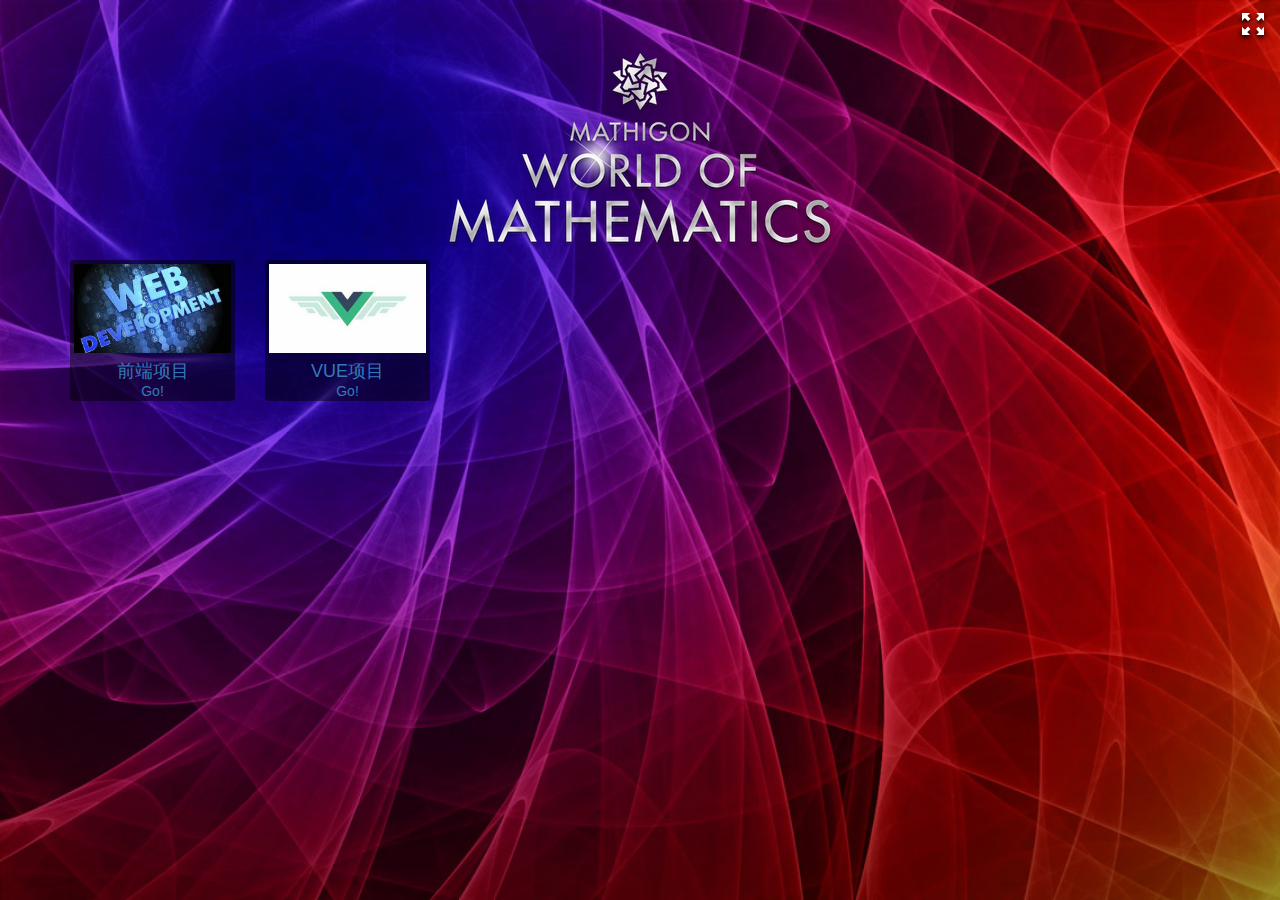
<file: index.html>
<!DOCTYPE html>
<html>

<head>
    <title>Winerss</title>
    <meta charset="utf-8">
    <meta name="viewport" content="width=device-width, initial-scale=1">
    <link rel="shortcut icon" href="img/bitbug_favicon.ico" />
    <link rel="stylesheet" href="css/bootstrap.min.css">
    <link rel="stylesheet" href="css/index.css">
    <link rel="stylesheet" type="text/css" href="css/animate.css">
</head>

<body>
    <div id="container">
        <div id="header">
            <span id="fullScreen"></span>
        </div>
        <div class="container">
            <div class="title">
                <p><img class="img-responsive center-block" src="img/icon/title1.png" alt=""></p>
            </div>
            <div class="row">
                <div class="col-xs-6 col-sm-4 col-md-2">
                    <div class="thumbnail">
                        <img class="img-responsive" src="img/index1.jpg" alt="...">
                        <div class="caption">
                            <h4 class="text-primary text-center">前端项目</h4>
                            <p class="text-center"><a href="html/case.html">Go!</a></p>
                        </div>
                    </div>
                </div>
                <div class="col-xs-6 col-sm-4 col-md-2">
                    <div class="thumbnail">
                        <img class="img-responsive" src="img/index2.jpg" alt="...">
                        <div class="caption">
                            <h4 class="text-primary text-center">VUE项目</h4>
                            <p class="text-center"><a href="html/vue.html">Go!</a></p>
                        </div>
                    </div>
                </div>
            </div>
        </div>
    </div>
    <script src="js/jquery.min.js"></script>
    <script src="js/bootstrap.min.js"></script>
    <script src="js/index.js"></script>

    </body>

</html>
</file>
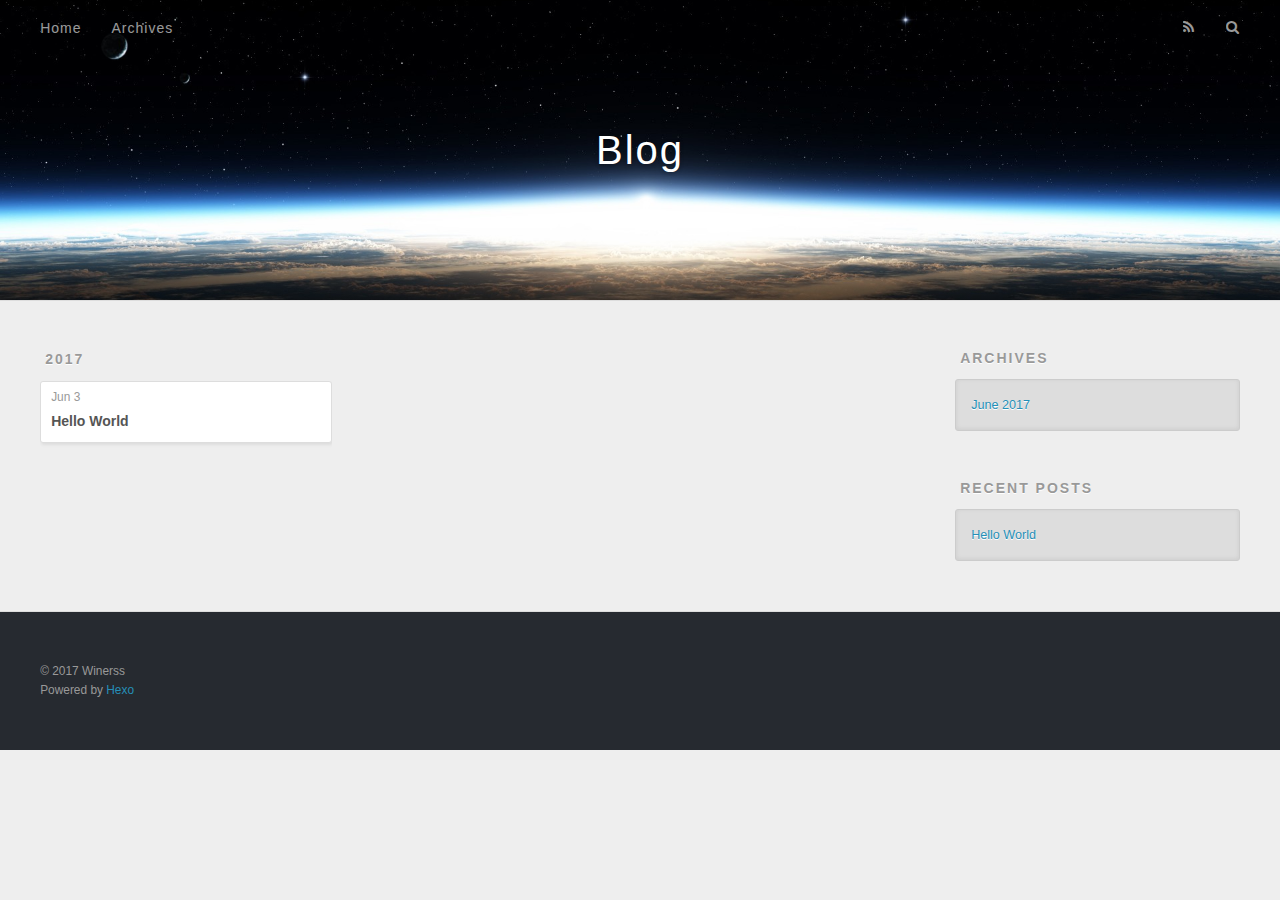
<file: archives/index.html>
<!DOCTYPE html>
<html>
<head>
  <meta charset="utf-8">
  
  <title>Archives | Blog</title>
  <meta name="viewport" content="width=device-width, initial-scale=1, maximum-scale=1">
  <meta property="og:type" content="website">
<meta property="og:title" content="Blog">
<meta property="og:url" content="https://github.com/winerss/winerss.github.io/archives/index.html">
<meta property="og:site_name" content="Blog">
<meta name="twitter:card" content="summary">
<meta name="twitter:title" content="Blog">
  
    <link rel="alternate" href="/atom.xml" title="Blog" type="application/atom+xml">
  
  
    <link rel="icon" href="/favicon.png">
  
  
    <link href="//fonts.googleapis.com/css?family=Source+Code+Pro" rel="stylesheet" type="text/css">
  
  <link rel="stylesheet" href="/css/style.css">
  

</head>

<body>
  <div id="container">
    <div id="wrap">
      <header id="header">
  <div id="banner"></div>
  <div id="header-outer" class="outer">
    <div id="header-title" class="inner">
      <h1 id="logo-wrap">
        <a href="/" id="logo">Blog</a>
      </h1>
      
    </div>
    <div id="header-inner" class="inner">
      <nav id="main-nav">
        <a id="main-nav-toggle" class="nav-icon"></a>
        
          <a class="main-nav-link" href="/">Home</a>
        
          <a class="main-nav-link" href="/archives">Archives</a>
        
      </nav>
      <nav id="sub-nav">
        
          <a id="nav-rss-link" class="nav-icon" href="/atom.xml" title="RSS Feed"></a>
        
        <a id="nav-search-btn" class="nav-icon" title="Search"></a>
      </nav>
      <div id="search-form-wrap">
        <form action="//google.com/search" method="get" accept-charset="UTF-8" class="search-form"><input type="search" name="q" class="search-form-input" placeholder="Search"><button type="submit" class="search-form-submit">&#xF002;</button><input type="hidden" name="sitesearch" value="https://github.com/winerss/winerss.github.io"></form>
      </div>
    </div>
  </div>
</header>
      <div class="outer">
        <section id="main">
  
  
    
    
      
      
      <section class="archives-wrap">
        <div class="archive-year-wrap">
          <a href="/archives/2017" class="archive-year">2017</a>
        </div>
        <div class="archives">
    
    <article class="archive-article archive-type-post">
  <div class="archive-article-inner">
    <header class="archive-article-header">
      <a href="/2017/06/03/hello-world/" class="archive-article-date">
  <time datetime="2017-06-03T09:15:07.967Z" itemprop="datePublished">Jun 3</time>
</a>
      
  
    <h1 itemprop="name">
      <a class="archive-article-title" href="/2017/06/03/hello-world/">Hello World</a>
    </h1>
  

    </header>
  </div>
</article>
  
  
    </div></section>
  

</section>
        
          <aside id="sidebar">
  
    

  
    

  
    
  
    
  <div class="widget-wrap">
    <h3 class="widget-title">Archives</h3>
    <div class="widget">
      <ul class="archive-list"><li class="archive-list-item"><a class="archive-list-link" href="/archives/2017/06/">June 2017</a></li></ul>
    </div>
  </div>


  
    
  <div class="widget-wrap">
    <h3 class="widget-title">Recent Posts</h3>
    <div class="widget">
      <ul>
        
          <li>
            <a href="/2017/06/03/hello-world/">Hello World</a>
          </li>
        
      </ul>
    </div>
  </div>

  
</aside>
        
      </div>
      <footer id="footer">
  
  <div class="outer">
    <div id="footer-info" class="inner">
      &copy; 2017 Winerss<br>
      Powered by <a href="http://hexo.io/" target="_blank">Hexo</a>
    </div>
  </div>
</footer>
    </div>
    <nav id="mobile-nav">
  
    <a href="/" class="mobile-nav-link">Home</a>
  
    <a href="/archives" class="mobile-nav-link">Archives</a>
  
</nav>
    

<script src="//ajax.googleapis.com/ajax/libs/jquery/2.0.3/jquery.min.js"></script>


  <link rel="stylesheet" href="/fancybox/jquery.fancybox.css">
  <script src="/fancybox/jquery.fancybox.pack.js"></script>


<script src="/js/script.js"></script>

  </div>
</body>
</html>
</file>
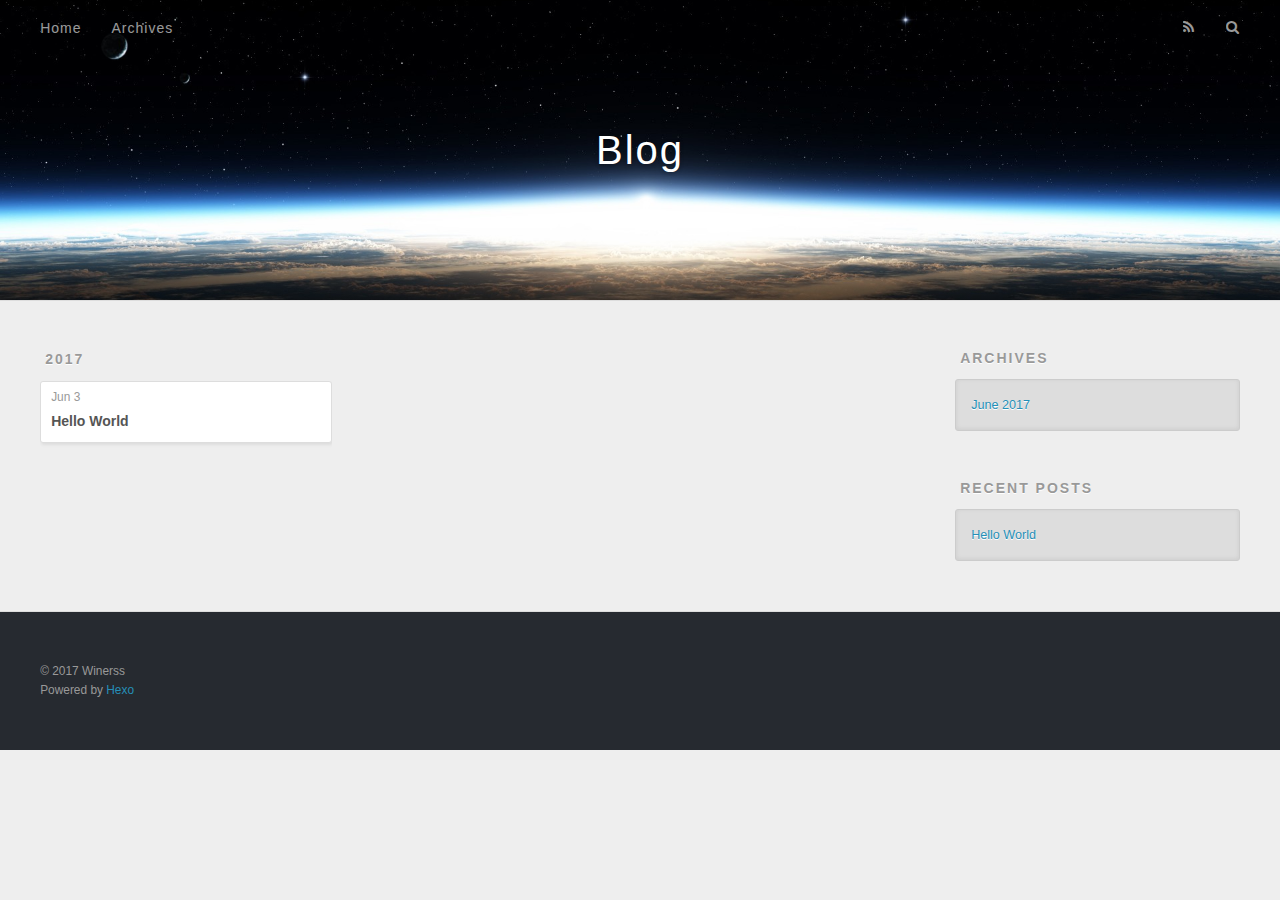
<file: archives/2017/index.html>
<!DOCTYPE html>
<html>
<head>
  <meta charset="utf-8">
  
  <title>Archives: 2017 | Blog</title>
  <meta name="viewport" content="width=device-width, initial-scale=1, maximum-scale=1">
  <meta property="og:type" content="website">
<meta property="og:title" content="Blog">
<meta property="og:url" content="https://github.com/winerss/winerss.github.io/archives/2017/index.html">
<meta property="og:site_name" content="Blog">
<meta name="twitter:card" content="summary">
<meta name="twitter:title" content="Blog">
  
    <link rel="alternate" href="/atom.xml" title="Blog" type="application/atom+xml">
  
  
    <link rel="icon" href="/favicon.png">
  
  
    <link href="//fonts.googleapis.com/css?family=Source+Code+Pro" rel="stylesheet" type="text/css">
  
  <link rel="stylesheet" href="/css/style.css">
  

</head>

<body>
  <div id="container">
    <div id="wrap">
      <header id="header">
  <div id="banner"></div>
  <div id="header-outer" class="outer">
    <div id="header-title" class="inner">
      <h1 id="logo-wrap">
        <a href="/" id="logo">Blog</a>
      </h1>
      
    </div>
    <div id="header-inner" class="inner">
      <nav id="main-nav">
        <a id="main-nav-toggle" class="nav-icon"></a>
        
          <a class="main-nav-link" href="/">Home</a>
        
          <a class="main-nav-link" href="/archives">Archives</a>
        
      </nav>
      <nav id="sub-nav">
        
          <a id="nav-rss-link" class="nav-icon" href="/atom.xml" title="RSS Feed"></a>
        
        <a id="nav-search-btn" class="nav-icon" title="Search"></a>
      </nav>
      <div id="search-form-wrap">
        <form action="//google.com/search" method="get" accept-charset="UTF-8" class="search-form"><input type="search" name="q" class="search-form-input" placeholder="Search"><button type="submit" class="search-form-submit">&#xF002;</button><input type="hidden" name="sitesearch" value="https://github.com/winerss/winerss.github.io"></form>
      </div>
    </div>
  </div>
</header>
      <div class="outer">
        <section id="main">
  
  
    
    
      
      
      <section class="archives-wrap">
        <div class="archive-year-wrap">
          <a href="/archives/2017" class="archive-year">2017</a>
        </div>
        <div class="archives">
    
    <article class="archive-article archive-type-post">
  <div class="archive-article-inner">
    <header class="archive-article-header">
      <a href="/2017/06/03/hello-world/" class="archive-article-date">
  <time datetime="2017-06-03T09:15:07.967Z" itemprop="datePublished">Jun 3</time>
</a>
      
  
    <h1 itemprop="name">
      <a class="archive-article-title" href="/2017/06/03/hello-world/">Hello World</a>
    </h1>
  

    </header>
  </div>
</article>
  
  
    </div></section>
  

</section>
        
          <aside id="sidebar">
  
    

  
    

  
    
  
    
  <div class="widget-wrap">
    <h3 class="widget-title">Archives</h3>
    <div class="widget">
      <ul class="archive-list"><li class="archive-list-item"><a class="archive-list-link" href="/archives/2017/06/">June 2017</a></li></ul>
    </div>
  </div>


  
    
  <div class="widget-wrap">
    <h3 class="widget-title">Recent Posts</h3>
    <div class="widget">
      <ul>
        
          <li>
            <a href="/2017/06/03/hello-world/">Hello World</a>
          </li>
        
      </ul>
    </div>
  </div>

  
</aside>
        
      </div>
      <footer id="footer">
  
  <div class="outer">
    <div id="footer-info" class="inner">
      &copy; 2017 Winerss<br>
      Powered by <a href="http://hexo.io/" target="_blank">Hexo</a>
    </div>
  </div>
</footer>
    </div>
    <nav id="mobile-nav">
  
    <a href="/" class="mobile-nav-link">Home</a>
  
    <a href="/archives" class="mobile-nav-link">Archives</a>
  
</nav>
    

<script src="//ajax.googleapis.com/ajax/libs/jquery/2.0.3/jquery.min.js"></script>


  <link rel="stylesheet" href="/fancybox/jquery.fancybox.css">
  <script src="/fancybox/jquery.fancybox.pack.js"></script>


<script src="/js/script.js"></script>

  </div>
</body>
</html>
</file>
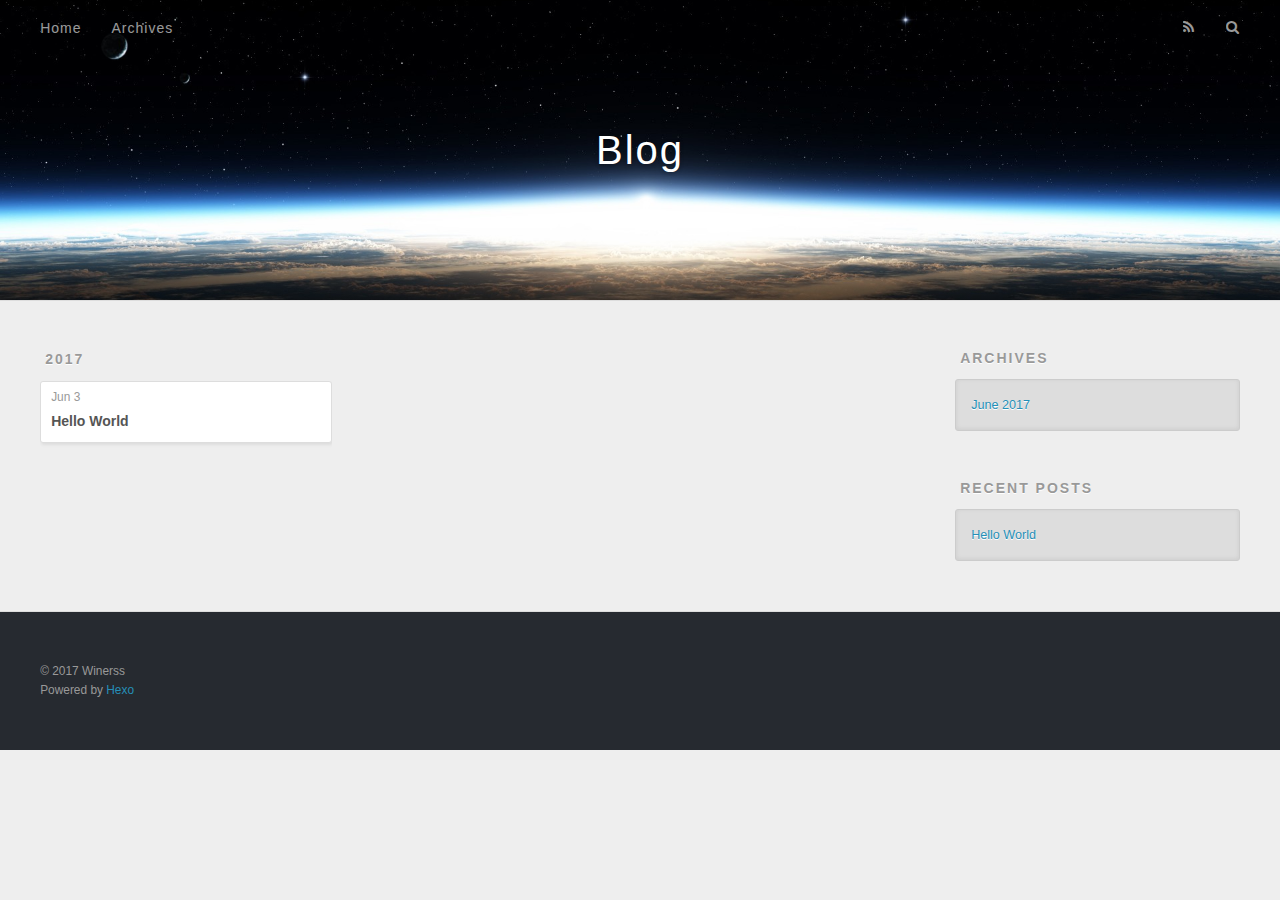
<file: archives/2017/06/index.html>
<!DOCTYPE html>
<html>
<head>
  <meta charset="utf-8">
  
  <title>Archives: 2017/6 | Blog</title>
  <meta name="viewport" content="width=device-width, initial-scale=1, maximum-scale=1">
  <meta property="og:type" content="website">
<meta property="og:title" content="Blog">
<meta property="og:url" content="https://github.com/winerss/winerss.github.io/archives/2017/06/index.html">
<meta property="og:site_name" content="Blog">
<meta name="twitter:card" content="summary">
<meta name="twitter:title" content="Blog">
  
    <link rel="alternate" href="/atom.xml" title="Blog" type="application/atom+xml">
  
  
    <link rel="icon" href="/favicon.png">
  
  
    <link href="//fonts.googleapis.com/css?family=Source+Code+Pro" rel="stylesheet" type="text/css">
  
  <link rel="stylesheet" href="/css/style.css">
  

</head>

<body>
  <div id="container">
    <div id="wrap">
      <header id="header">
  <div id="banner"></div>
  <div id="header-outer" class="outer">
    <div id="header-title" class="inner">
      <h1 id="logo-wrap">
        <a href="/" id="logo">Blog</a>
      </h1>
      
    </div>
    <div id="header-inner" class="inner">
      <nav id="main-nav">
        <a id="main-nav-toggle" class="nav-icon"></a>
        
          <a class="main-nav-link" href="/">Home</a>
        
          <a class="main-nav-link" href="/archives">Archives</a>
        
      </nav>
      <nav id="sub-nav">
        
          <a id="nav-rss-link" class="nav-icon" href="/atom.xml" title="RSS Feed"></a>
        
        <a id="nav-search-btn" class="nav-icon" title="Search"></a>
      </nav>
      <div id="search-form-wrap">
        <form action="//google.com/search" method="get" accept-charset="UTF-8" class="search-form"><input type="search" name="q" class="search-form-input" placeholder="Search"><button type="submit" class="search-form-submit">&#xF002;</button><input type="hidden" name="sitesearch" value="https://github.com/winerss/winerss.github.io"></form>
      </div>
    </div>
  </div>
</header>
      <div class="outer">
        <section id="main">
  
  
    
    
      
      
      <section class="archives-wrap">
        <div class="archive-year-wrap">
          <a href="/archives/2017" class="archive-year">2017</a>
        </div>
        <div class="archives">
    
    <article class="archive-article archive-type-post">
  <div class="archive-article-inner">
    <header class="archive-article-header">
      <a href="/2017/06/03/hello-world/" class="archive-article-date">
  <time datetime="2017-06-03T09:15:07.967Z" itemprop="datePublished">Jun 3</time>
</a>
      
  
    <h1 itemprop="name">
      <a class="archive-article-title" href="/2017/06/03/hello-world/">Hello World</a>
    </h1>
  

    </header>
  </div>
</article>
  
  
    </div></section>
  

</section>
        
          <aside id="sidebar">
  
    

  
    

  
    
  
    
  <div class="widget-wrap">
    <h3 class="widget-title">Archives</h3>
    <div class="widget">
      <ul class="archive-list"><li class="archive-list-item"><a class="archive-list-link" href="/archives/2017/06/">June 2017</a></li></ul>
    </div>
  </div>


  
    
  <div class="widget-wrap">
    <h3 class="widget-title">Recent Posts</h3>
    <div class="widget">
      <ul>
        
          <li>
            <a href="/2017/06/03/hello-world/">Hello World</a>
          </li>
        
      </ul>
    </div>
  </div>

  
</aside>
        
      </div>
      <footer id="footer">
  
  <div class="outer">
    <div id="footer-info" class="inner">
      &copy; 2017 Winerss<br>
      Powered by <a href="http://hexo.io/" target="_blank">Hexo</a>
    </div>
  </div>
</footer>
    </div>
    <nav id="mobile-nav">
  
    <a href="/" class="mobile-nav-link">Home</a>
  
    <a href="/archives" class="mobile-nav-link">Archives</a>
  
</nav>
    

<script src="//ajax.googleapis.com/ajax/libs/jquery/2.0.3/jquery.min.js"></script>


  <link rel="stylesheet" href="/fancybox/jquery.fancybox.css">
  <script src="/fancybox/jquery.fancybox.pack.js"></script>


<script src="/js/script.js"></script>

  </div>
</body>
</html>
</file>
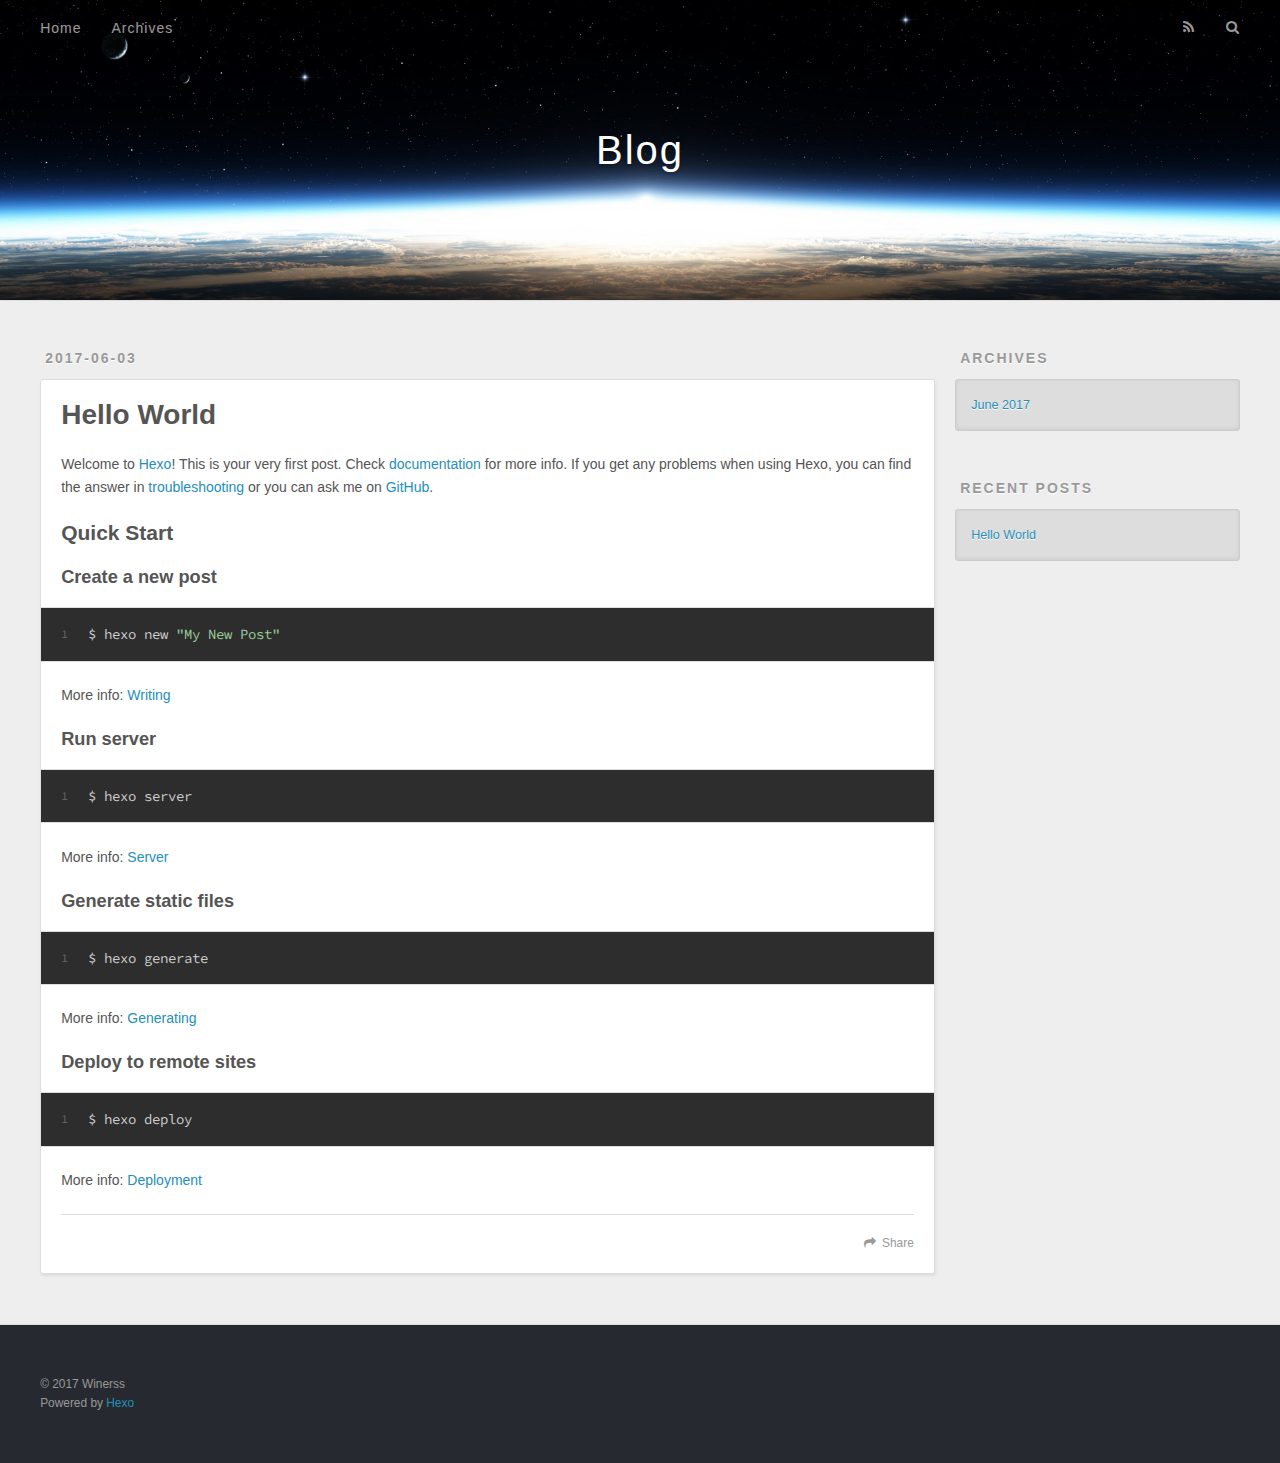
<file: 2017/06/03/hello-world/index.html>
<!DOCTYPE html>
<html>
<head>
  <meta charset="utf-8">
  
  <title>Hello World | Blog</title>
  <meta name="viewport" content="width=device-width, initial-scale=1, maximum-scale=1">
  <meta name="description" content="Welcome to Hexo! This is your very first post. Check documentation for more info. If you get any problems when using Hexo, you can find the answer in troubleshooting or you can ask me on GitHub. Quick">
<meta property="og:type" content="article">
<meta property="og:title" content="Hello World">
<meta property="og:url" content="https://github.com/winerss/winerss.github.io/2017/06/03/hello-world/index.html">
<meta property="og:site_name" content="Blog">
<meta property="og:description" content="Welcome to Hexo! This is your very first post. Check documentation for more info. If you get any problems when using Hexo, you can find the answer in troubleshooting or you can ask me on GitHub. Quick">
<meta property="og:updated_time" content="2017-06-03T09:15:08.657Z">
<meta name="twitter:card" content="summary">
<meta name="twitter:title" content="Hello World">
<meta name="twitter:description" content="Welcome to Hexo! This is your very first post. Check documentation for more info. If you get any problems when using Hexo, you can find the answer in troubleshooting or you can ask me on GitHub. Quick">
  
    <link rel="alternate" href="/atom.xml" title="Blog" type="application/atom+xml">
  
  
    <link rel="icon" href="/favicon.png">
  
  
    <link href="//fonts.googleapis.com/css?family=Source+Code+Pro" rel="stylesheet" type="text/css">
  
  <link rel="stylesheet" href="/css/style.css">
  

</head>

<body>
  <div id="container">
    <div id="wrap">
      <header id="header">
  <div id="banner"></div>
  <div id="header-outer" class="outer">
    <div id="header-title" class="inner">
      <h1 id="logo-wrap">
        <a href="/" id="logo">Blog</a>
      </h1>
      
    </div>
    <div id="header-inner" class="inner">
      <nav id="main-nav">
        <a id="main-nav-toggle" class="nav-icon"></a>
        
          <a class="main-nav-link" href="/">Home</a>
        
          <a class="main-nav-link" href="/archives">Archives</a>
        
      </nav>
      <nav id="sub-nav">
        
          <a id="nav-rss-link" class="nav-icon" href="/atom.xml" title="RSS Feed"></a>
        
        <a id="nav-search-btn" class="nav-icon" title="Search"></a>
      </nav>
      <div id="search-form-wrap">
        <form action="//google.com/search" method="get" accept-charset="UTF-8" class="search-form"><input type="search" name="q" class="search-form-input" placeholder="Search"><button type="submit" class="search-form-submit">&#xF002;</button><input type="hidden" name="sitesearch" value="https://github.com/winerss/winerss.github.io"></form>
      </div>
    </div>
  </div>
</header>
      <div class="outer">
        <section id="main"><article id="post-hello-world" class="article article-type-post" itemscope itemprop="blogPost">
  <div class="article-meta">
    <a href="/2017/06/03/hello-world/" class="article-date">
  <time datetime="2017-06-03T09:15:07.967Z" itemprop="datePublished">2017-06-03</time>
</a>
    
  </div>
  <div class="article-inner">
    
    
      <header class="article-header">
        
  
    <h1 class="article-title" itemprop="name">
      Hello World
    </h1>
  

      </header>
    
    <div class="article-entry" itemprop="articleBody">
      
        <p>Welcome to <a href="https://hexo.io/" target="_blank" rel="external">Hexo</a>! This is your very first post. Check <a href="https://hexo.io/docs/" target="_blank" rel="external">documentation</a> for more info. If you get any problems when using Hexo, you can find the answer in <a href="https://hexo.io/docs/troubleshooting.html" target="_blank" rel="external">troubleshooting</a> or you can ask me on <a href="https://github.com/hexojs/hexo/issues">GitHub</a>.</p>
<h2 id="Quick-Start"><a href="#Quick-Start" class="headerlink" title="Quick Start"></a>Quick Start</h2><h3 id="Create-a-new-post"><a href="#Create-a-new-post" class="headerlink" title="Create a new post"></a>Create a new post</h3><figure class="highlight bash"><table><tr><td class="gutter"><pre><div class="line">1</div></pre></td><td class="code"><pre><div class="line">$ hexo new <span class="string">"My New Post"</span></div></pre></td></tr></table></figure>
<p>More info: <a href="https://hexo.io/docs/writing.html" target="_blank" rel="external">Writing</a></p>
<h3 id="Run-server"><a href="#Run-server" class="headerlink" title="Run server"></a>Run server</h3><figure class="highlight bash"><table><tr><td class="gutter"><pre><div class="line">1</div></pre></td><td class="code"><pre><div class="line">$ hexo server</div></pre></td></tr></table></figure>
<p>More info: <a href="https://hexo.io/docs/server.html" target="_blank" rel="external">Server</a></p>
<h3 id="Generate-static-files"><a href="#Generate-static-files" class="headerlink" title="Generate static files"></a>Generate static files</h3><figure class="highlight bash"><table><tr><td class="gutter"><pre><div class="line">1</div></pre></td><td class="code"><pre><div class="line">$ hexo generate</div></pre></td></tr></table></figure>
<p>More info: <a href="https://hexo.io/docs/generating.html" target="_blank" rel="external">Generating</a></p>
<h3 id="Deploy-to-remote-sites"><a href="#Deploy-to-remote-sites" class="headerlink" title="Deploy to remote sites"></a>Deploy to remote sites</h3><figure class="highlight bash"><table><tr><td class="gutter"><pre><div class="line">1</div></pre></td><td class="code"><pre><div class="line">$ hexo deploy</div></pre></td></tr></table></figure>
<p>More info: <a href="https://hexo.io/docs/deployment.html" target="_blank" rel="external">Deployment</a></p>

      
    </div>
    <footer class="article-footer">
      <a data-url="https://github.com/winerss/winerss.github.io/2017/06/03/hello-world/" data-id="cj4cs5swy0000rkr4o2h8i0w1" class="article-share-link">Share</a>
      
      
    </footer>
  </div>
  
    
  
</article>

</section>
        
          <aside id="sidebar">
  
    

  
    

  
    
  
    
  <div class="widget-wrap">
    <h3 class="widget-title">Archives</h3>
    <div class="widget">
      <ul class="archive-list"><li class="archive-list-item"><a class="archive-list-link" href="/archives/2017/06/">June 2017</a></li></ul>
    </div>
  </div>


  
    
  <div class="widget-wrap">
    <h3 class="widget-title">Recent Posts</h3>
    <div class="widget">
      <ul>
        
          <li>
            <a href="/2017/06/03/hello-world/">Hello World</a>
          </li>
        
      </ul>
    </div>
  </div>

  
</aside>
        
      </div>
      <footer id="footer">
  
  <div class="outer">
    <div id="footer-info" class="inner">
      &copy; 2017 Winerss<br>
      Powered by <a href="http://hexo.io/" target="_blank">Hexo</a>
    </div>
  </div>
</footer>
    </div>
    <nav id="mobile-nav">
  
    <a href="/" class="mobile-nav-link">Home</a>
  
    <a href="/archives" class="mobile-nav-link">Archives</a>
  
</nav>
    

<script src="//ajax.googleapis.com/ajax/libs/jquery/2.0.3/jquery.min.js"></script>


  <link rel="stylesheet" href="/fancybox/jquery.fancybox.css">
  <script src="/fancybox/jquery.fancybox.pack.js"></script>


<script src="/js/script.js"></script>

  </div>
</body>
</html>
</file>
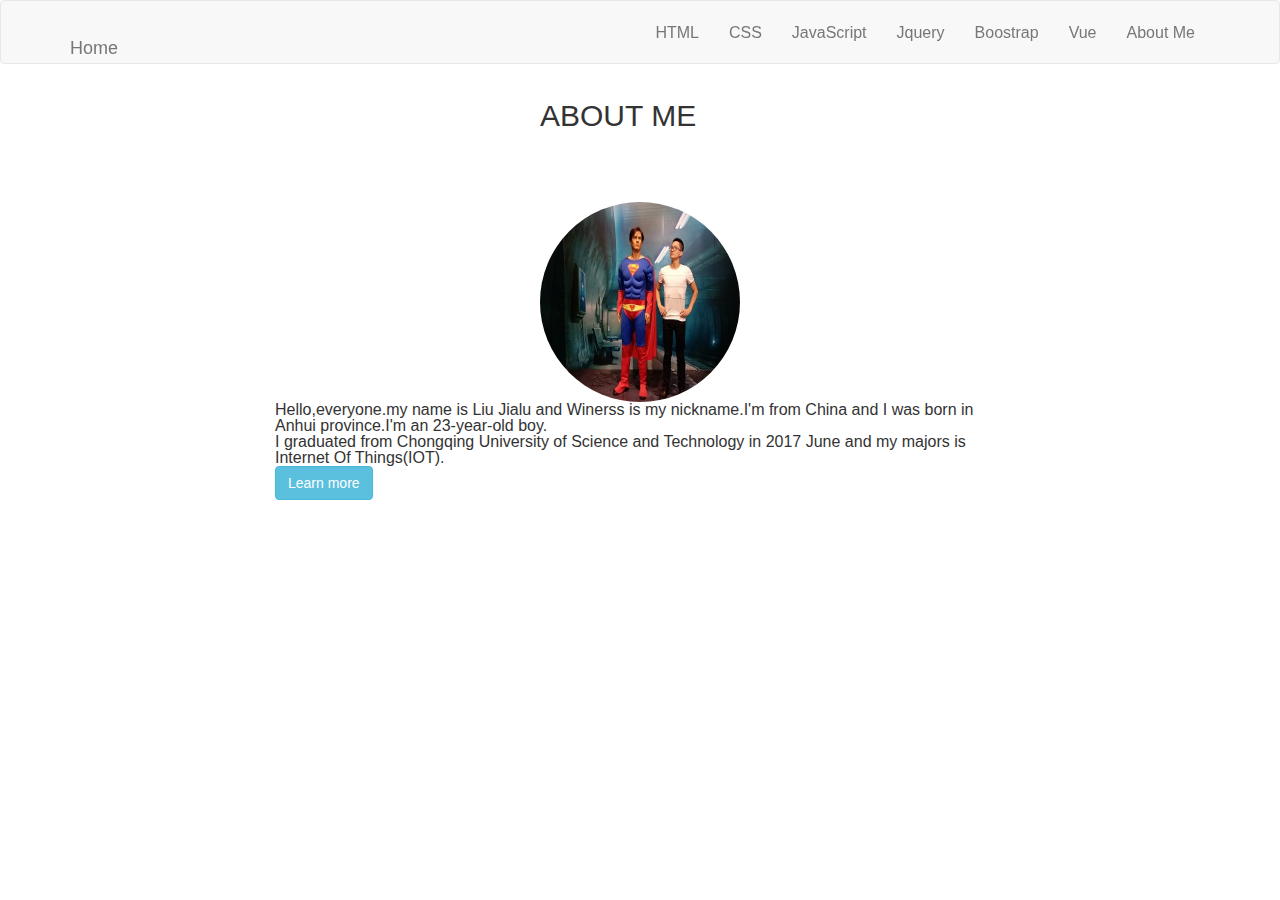
<file: html/about.html>
<!DOCTYPE html>
<html>
<head>
    <title>Winerss</title>
    <meta charset="utf-8">
    <meta name="viewport" content="width=device-width, initial-scale=1">
    <link rel="shortcut icon" href="../img/bitbug_favicon.ico" />
    <link rel="stylesheet" href="../css/bootstrap.min.css">
    <link rel="stylesheet" href="../css/reset.css">
    <link rel="stylesheet" href="../css/index.css">
    <link rel="stylesheet" href="../css/common.css">
    <link rel="stylesheet" href="../css/about.css">
</head>
<body>
<nav class="navbar navbar-default">
    <div class="container-fluid">
        <!-- Brand and toggle get grouped for better mobile display -->
        <div class="navbar-header">
            <button type="button" class="navbar-toggle collapsed" data-toggle="collapse" data-target="#bs-example-navbar-collapse-1" aria-expanded="false">
                <span class="sr-only">Toggle navigation</span>
                <span class="icon-bar"></span>
                <span class="icon-bar"></span>
                <span class="icon-bar"></span>
            </button>
            <a class="navbar-brand" href="../index.html">Home</a>
        </div>
        <!-- Collect the nav links, forms, and other content for toggling -->
        <div class="collapse navbar-collapse" id="bs-example-navbar-collapse-1">
            <ul class="nav navbar-nav navbar-right">
                <li><a href="#">HTML</a></li>
                <li><a href="#">CSS</a></li>
                <li><a href="javascript.html">JavaScript</a></li>
                <li><a href="#">Jquery</a></li>
                <li><a href="#">Boostrap</a></li>
                <li><a href="vue.html">Vue</a></li>
                <li><a href="#">About Me</a></li>
            </ul>
        </div>
    </div>
</nav>
<div class="container">
    <div class="author-title">
        <h2 class="h2">ABOUT ME</h2>
    </div>
    <div class="author-img">
        <img class="img-responsive" src="../img/author.jpg" alt="Author">
    </div>
    <div class="introduce">
        <p>Hello,everyone.my name is Liu Jialu and Winerss is my nickname.I'm from China and I was born in Anhui province.I'm an 23-year-old boy.</p>
        <p>I graduated from Chongqing University of Science and Technology in 2017 June and my majors is Internet Of Things(IOT).</p>
        <button class="btn btn-info" data-toggle="modal" data-target="#myModal">Learn more</button>
    </div>
</div>
<!-- Modal -->
<div class="modal fade" id="myModal" tabindex="-1" role="dialog" aria-labelledby="myModalLabel">
    <div class="modal-dialog" role="document">
        <div class="modal-content">
            <div class="modal-header">
                <button type="button" class="close" data-dismiss="modal" aria-label="Close"><span aria-hidden="true">&times;</span></button>
                <h4 class="modal-title" id="myModalLabel">Web前端 刘家禄</h4>
            </div>
            <div class="modal-body">
                <div class="table-responsive">
                    <table class="table">
                        <tr>
                            <td class="col-md-6">姓名：刘家禄</td>
                            <td class="col-md-6">民族：汉族</td>
                        </tr>
                        <tr>
                            <td class="col-md-6">出生：1994</td>
                            <td class="col-md-6">性别：男</td>
                        </tr>
                        <tr>
                            <td class="col-md-6">学历：本科</td>
                            <td class="col-md-6">邮箱：2857505905@qq.com</td>
                        </tr>
                        <tr>
                            <td class="col-md-6">英语：CET-4</td>
                            <td class="col-md-6">地址：上海</td>
                        </tr>
                        <tr>
                            <td class="col-md-6">重庆科技学院--物联网工程</td>
                            <td class="col-md-6">2013.9-2017.6</td>
                        </tr>
                        <tr>
                            <td class="col-md-6">本科阶段主修</td>
                            <td class="col-md-6">C语言程序设计、数据结构（C语言版）、数据库（SQL Sever）、面向对象编程（Java版）、计算机网络、现代传感器、RFID技术与应用、操作系统原理、单片机原理与应用、嵌入式系统、嵌入式Linux应用与开发、Android开发等。</td>
                        </tr>
                    </table>
                </div>
            </div>
            <div class="modal-footer">
                <button style="margin: 0 auto;display: block" type="button" class="btn btn-primary" data-dismiss="modal">关闭</button>
            </div>
        </div>
    </div>
</div>
<script src="../js/jquery.min.js"></script>
<script src="../js/bootstrap.min.js"></script>
<script type="text/javascript">

</script>
</body>
</html>
</file>
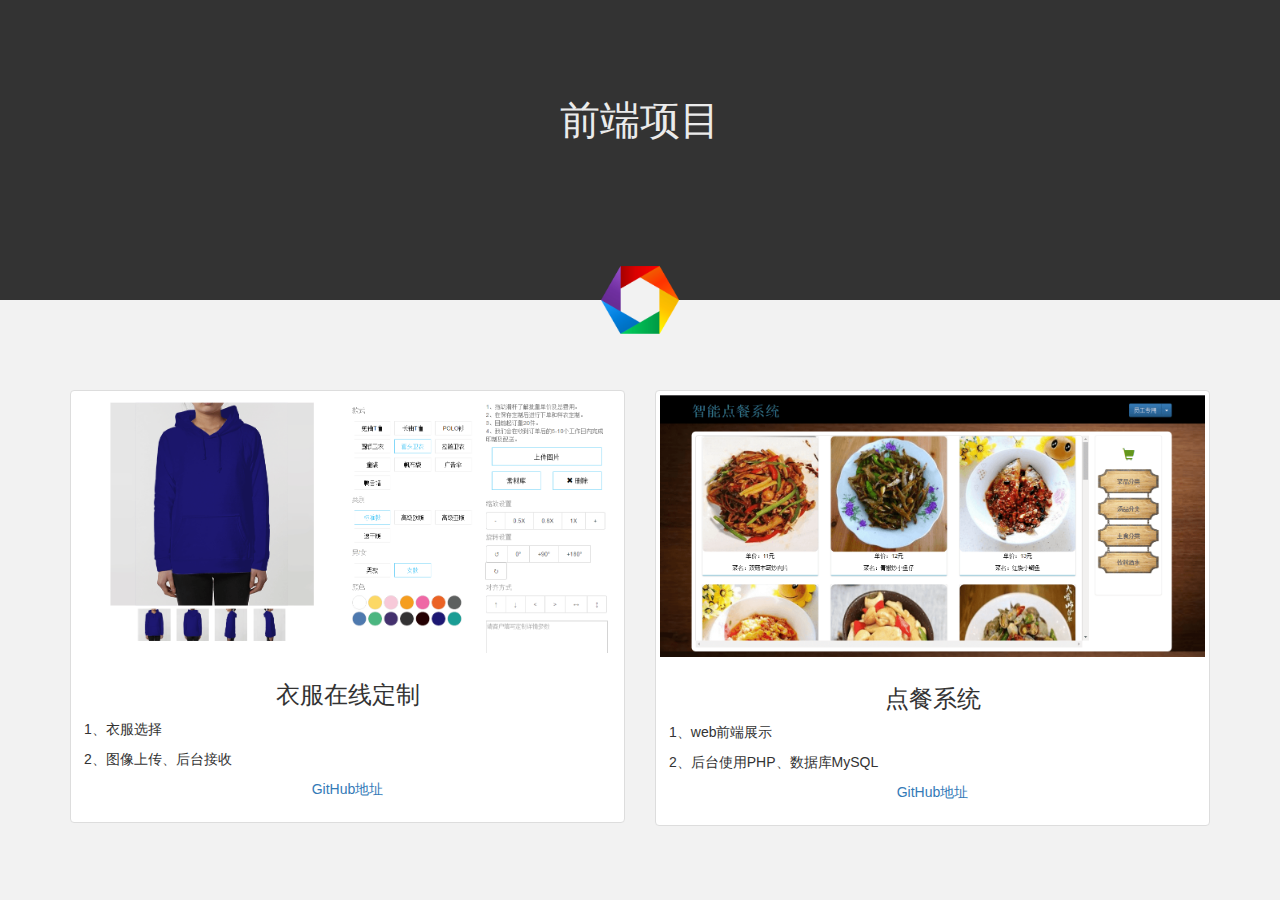
<file: html/case.html>
<!DOCTYPE html>
<html>

<head>
    <title>Winerss</title>
    <meta charset="utf-8">
    <meta name="viewport" content="width=device-width, initial-scale=1">
    <link rel="shortcut icon" href="../img/bitbug_favicon.ico" />
    <link rel="stylesheet" href="../css/bootstrap.min.css">
    <link rel="stylesheet" href="../css/case.css">
</head>

<body>
    <header>
        <div class="container">
            <h1 class="text-center">前端项目</h1>
            <div class="logoImg">
                <img class="img-responsive center-block" src="../img/case/case1.png" alt="">
            </div>
        </div>
    </header>
    <div class="container content">
        <div class="row">
            <div class="col-xs-12 col-sm-12 col-md-6">
                <div class="thumbnail">
                    <img class="img-responsive" src="../img/case/case2.png" alt="...">
                    <div class="caption">
                        <h3 class="text-center">衣服在线定制</h3>
                        <p>1、衣服选择</p>
                        <p>2、图像上传、后台接收</p>
                        <p class="text-center"><a href="https://github.com/winerss/yourteebiz">GitHub地址</a></p>
                    </div>
                </div>
            </div>
            <div class="col-xs-12 col-sm-12 col-md-6">
                <div class="thumbnail">
                    <img class="img-responsive" src="../img/case/case3.png" alt="...">
                    <div class="caption">
                        <h3 class="text-center">点餐系统</h3>
                        <p>1、web前端展示</p>
                        <p>2、后台使用PHP、数据库MySQL</p>
                        <p class="text-center"><a href="https://github.com/winerss/menu">GitHub地址</a></p>
                    </div>
                </div>
            </div>
        </div>
    </div>
    <script src="../js/jquery.min.js"></script>
    <script src="../js/bootstrap.min.js"></script>
    <script type="text/javascript">

    </script>
</body>

</html>
</file>
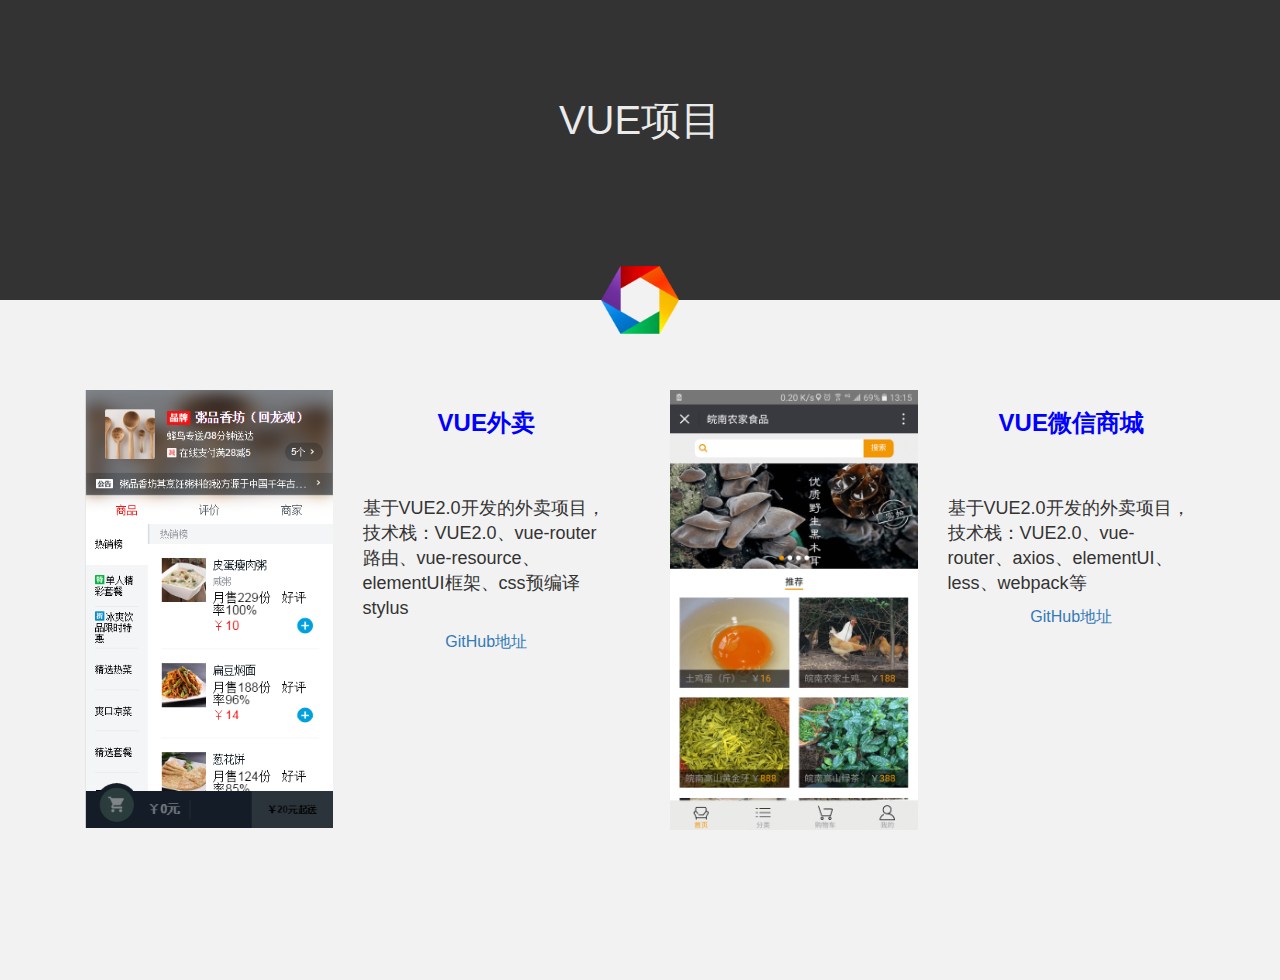
<file: html/vue.html>
<!DOCTYPE html>
<html>

<head>
    <title>Winerss</title>
    <meta charset="utf-8">
    <meta name="viewport" content="width=device-width, initial-scale=1">
    <link rel="shortcut icon" href="../img/bitbug_favicon.ico" />
    <link rel="stylesheet" href="../css/bootstrap.min.css">
    <link rel="stylesheet" href="../css/vue.css">
</head>
<body>
    <header>
        <div class="container">
            <h1 class="text-center">VUE项目</h1>
            <div class="logoImg">
                <img class="img-responsive center-block" src="../img/case/case1.png" alt="">
            </div>
        </div>
    </header>
    <div class="container content">
        <div class="row">
            <div class="case col-xs-12 col-sm-6 col-md-6">
                <img class="img-responsive col-xs-12 col-sm-6 col-md-6" src="../img/vue/seller1.png" alt="...">
                <div class="introduce col-xs-12 col-sm-6 col-md-6">
                    <h3 class="title">VUE外卖</h3>
                    <p class="text">基于VUE2.0开发的外卖项目，技术栈：VUE2.0、vue-router路由、vue-resource、elementUI框架、css预编译stylus</p>
                    <p class="address"><a href="https://github.com/winerss/vue">GitHub地址</a></p>
                </div>
            </div>
            <div class="case col-xs-12 col-sm-6 col-md-6">
                <img class="img-responsive col-xs-12 col-sm-6 col-md-6" src="../img/vue/mall.png" alt="...">
                <div class="introduce col-xs-12 col-sm-6 col-md-6">
                    <h3 class="title">VUE微信商城</h3>
                    <p class="text">基于VUE2.0开发的外卖项目，技术栈：VUE2.0、vue-router、axios、elementUI、less、webpack等</p>
                    <p class="address"><a href="https://github.com/winerss/wcMall">GitHub地址</a></p>
                </div>
            </div>
        </div>
    </div>
    <script src="../js/jquery.min.js"></script>
    <script src="../js/bootstrap.min.js"></script>
    <script type="text/javascript">
        $(document).ready(function(){
            var imgW=$(".img").width();
            console.log(imgW);
        })
    </script>
</body>

</html>
</file>
<file: css/index.css>
body {
    margin: 0;
}
#header {
    height: 50px;
    width: 100%;
}

#container {
    background: url(../img/background/bg1.jpg) no-repeat;
    background-size: cover;
    -moz-background-size: cover;
    height: 100%;
    width: 100%;
}

#fullScreen {
    float: right;
    margin: 5px;
    background: url(../img/icon/layout.png) no-repeat;
    background-position: -198px -4px;
    display: block;
    height: 40px;
    width: 40px;
    cursor: pointer;
}

@media (max-width: 768px) {
    #header {
        display: none;
    }
}

.thumbnail{
    background: rgba(0, 0, 0, 0.5);
    border:  none;
    padding-bottom: 0;
}
.thumbnail .caption{
    padding-bottom: 0;
}
.caption h4{
    cursor: pointer;
    margin: 0;
    padding: 0;
}
</file>
<file: css/style.css>
body {
  width: 100%;
}
body:before,
body:after {
  content: "";
  display: table;
}
body:after {
  clear: both;
}
html,
body,
div,
span,
applet,
object,
iframe,
h1,
h2,
h3,
h4,
h5,
h6,
p,
blockquote,
pre,
a,
abbr,
acronym,
address,
big,
cite,
code,
del,
dfn,
em,
img,
ins,
kbd,
q,
s,
samp,
small,
strike,
strong,
sub,
sup,
tt,
var,
dl,
dt,
dd,
ol,
ul,
li,
fieldset,
form,
label,
legend,
table,
caption,
tbody,
tfoot,
thead,
tr,
th,
td {
  margin: 0;
  padding: 0;
  border: 0;
  outline: 0;
  font-weight: inherit;
  font-style: inherit;
  font-family: inherit;
  font-size: 100%;
  vertical-align: baseline;
}
body {
  line-height: 1;
  color: #000;
  background: #fff;
}
ol,
ul {
  list-style: none;
}
table {
  border-collapse: separate;
  border-spacing: 0;
  vertical-align: middle;
}
caption,
th,
td {
  text-align: left;
  font-weight: normal;
  vertical-align: middle;
}
a img {
  border: none;
}
input,
button {
  margin: 0;
  padding: 0;
}
input::-moz-focus-inner,
button::-moz-focus-inner {
  border: 0;
  padding: 0;
}
@font-face {
  font-family: FontAwesome;
  font-style: normal;
  font-weight: normal;
  src: url("fonts/fontawesome-webfont.eot?v=#4.0.3");
  src: url("fonts/fontawesome-webfont.eot?#iefix&v=#4.0.3") format("embedded-opentype"), url("fonts/fontawesome-webfont.woff?v=#4.0.3") format("woff"), url("fonts/fontawesome-webfont.ttf?v=#4.0.3") format("truetype"), url("fonts/fontawesome-webfont.svg#fontawesomeregular?v=#4.0.3") format("svg");
}
html,
body,
#container {
  height: 100%;
}
body {
  background: #eee;
  font: 14px "Helvetica Neue", Helvetica, Arial, sans-serif;
  -webkit-text-size-adjust: 100%;
}
.outer {
  max-width: 1220px;
  margin: 0 auto;
  padding: 0 20px;
}
.outer:before,
.outer:after {
  content: "";
  display: table;
}
.outer:after {
  clear: both;
}
.inner {
  display: inline;
  float: left;
  width: 98.33333333333333%;
  margin: 0 0.833333333333333%;
}
.left,
.alignleft {
  float: left;
}
.right,
.alignright {
  float: right;
}
.clear {
  clear: both;
}
#container {
  position: relative;
}
.mobile-nav-on {
  overflow: hidden;
}
#wrap {
  height: 100%;
  width: 100%;
  position: absolute;
  top: 0;
  left: 0;
  -webkit-transition: 0.2s ease-out;
  -moz-transition: 0.2s ease-out;
  -ms-transition: 0.2s ease-out;
  transition: 0.2s ease-out;
  z-index: 1;
  background: #eee;
}
.mobile-nav-on #wrap {
  left: 280px;
}
@media screen and (min-width: 768px) {
  #main {
    display: inline;
    float: left;
    width: 73.33333333333333%;
    margin: 0 0.833333333333333%;
  }
}
.article-date,
.article-category-link,
.archive-year,
.widget-title {
  text-decoration: none;
  text-transform: uppercase;
  letter-spacing: 2px;
  color: #999;
  margin-bottom: 1em;
  margin-left: 5px;
  line-height: 1em;
  text-shadow: 0 1px #fff;
  font-weight: bold;
}
.article-inner,
.archive-article-inner {
  background: #fff;
  -webkit-box-shadow: 1px 2px 3px #ddd;
  box-shadow: 1px 2px 3px #ddd;
  border: 1px solid #ddd;
  border-radius: 3px;
}
.article-entry h1,
.widget h1 {
  font-size: 2em;
}
.article-entry h2,
.widget h2 {
  font-size: 1.5em;
}
.article-entry h3,
.widget h3 {
  font-size: 1.3em;
}
.article-entry h4,
.widget h4 {
  font-size: 1.2em;
}
.article-entry h5,
.widget h5 {
  font-size: 1em;
}
.article-entry h6,
.widget h6 {
  font-size: 1em;
  color: #999;
}
.article-entry hr,
.widget hr {
  border: 1px dashed #ddd;
}
.article-entry strong,
.widget strong {
  font-weight: bold;
}
.article-entry em,
.widget em,
.article-entry cite,
.widget cite {
  font-style: italic;
}
.article-entry sup,
.widget sup,
.article-entry sub,
.widget sub {
  font-size: 0.75em;
  line-height: 0;
  position: relative;
  vertical-align: baseline;
}
.article-entry sup,
.widget sup {
  top: -0.5em;
}
.article-entry sub,
.widget sub {
  bottom: -0.2em;
}
.article-entry small,
.widget small {
  font-size: 0.85em;
}
.article-entry acronym,
.widget acronym,
.article-entry abbr,
.widget abbr {
  border-bottom: 1px dotted;
}
.article-entry ul,
.widget ul,
.article-entry ol,
.widget ol,
.article-entry dl,
.widget dl {
  margin: 0 20px;
  line-height: 1.6em;
}
.article-entry ul ul,
.widget ul ul,
.article-entry ol ul,
.widget ol ul,
.article-entry ul ol,
.widget ul ol,
.article-entry ol ol,
.widget ol ol {
  margin-top: 0;
  margin-bottom: 0;
}
.article-entry ul,
.widget ul {
  list-style: disc;
}
.article-entry ol,
.widget ol {
  list-style: decimal;
}
.article-entry dt,
.widget dt {
  font-weight: bold;
}
#header {
  height: 300px;
  position: relative;
  border-bottom: 1px solid #ddd;
}
#header:before,
#header:after {
  content: "";
  position: absolute;
  left: 0;
  right: 0;
  height: 40px;
}
#header:before {
  top: 0;
  background: -webkit-linear-gradient(rgba(0,0,0,0.2), transparent);
  background: -moz-linear-gradient(rgba(0,0,0,0.2), transparent);
  background: -ms-linear-gradient(rgba(0,0,0,0.2), transparent);
  background: linear-gradient(rgba(0,0,0,0.2), transparent);
}
#header:after {
  bottom: 0;
  background: -webkit-linear-gradient(transparent, rgba(0,0,0,0.2));
  background: -moz-linear-gradient(transparent, rgba(0,0,0,0.2));
  background: -ms-linear-gradient(transparent, rgba(0,0,0,0.2));
  background: linear-gradient(transparent, rgba(0,0,0,0.2));
}
#header-outer {
  height: 100%;
  position: relative;
}
#header-inner {
  position: relative;
  overflow: hidden;
}
#banner {
  position: absolute;
  top: 0;
  left: 0;
  width: 100%;
  height: 100%;
  background: url("images/banner.jpg") center #000;
  -webkit-background-size: cover;
  -moz-background-size: cover;
  background-size: cover;
  z-index: -1;
}
#header-title {
  text-align: center;
  height: 40px;
  position: absolute;
  top: 50%;
  left: 0;
  margin-top: -20px;
}
#logo,
#subtitle {
  text-decoration: none;
  color: #fff;
  font-weight: 300;
  text-shadow: 0 1px 4px rgba(0,0,0,0.3);
}
#logo {
  font-size: 40px;
  line-height: 40px;
  letter-spacing: 2px;
}
#subtitle {
  font-size: 16px;
  line-height: 16px;
  letter-spacing: 1px;
}
#subtitle-wrap {
  margin-top: 16px;
}
#main-nav {
  float: left;
  margin-left: -15px;
}
.nav-icon,
.main-nav-link {
  float: left;
  color: #fff;
  opacity: 0.6;
  text-decoration: none;
  text-shadow: 0 1px rgba(0,0,0,0.2);
  -webkit-transition: opacity 0.2s;
  -moz-transition: opacity 0.2s;
  -ms-transition: opacity 0.2s;
  transition: opacity 0.2s;
  display: block;
  padding: 20px 15px;
}
.nav-icon:hover,
.main-nav-link:hover {
  opacity: 1;
}
.nav-icon {
  font-family: FontAwesome;
  text-align: center;
  font-size: 14px;
  width: 14px;
  height: 14px;
  padding: 20px 15px;
  position: relative;
  cursor: pointer;
}
.main-nav-link {
  font-weight: 300;
  letter-spacing: 1px;
}
@media screen and (max-width: 479px) {
  .main-nav-link {
    display: none;
  }
}
#main-nav-toggle {
  display: none;
}
#main-nav-toggle:before {
  content: "\f0c9";
}
@media screen and (max-width: 479px) {
  #main-nav-toggle {
    display: block;
  }
}
#sub-nav {
  float: right;
  margin-right: -15px;
}
#nav-rss-link:before {
  content: "\f09e";
}
#nav-search-btn:before {
  content: "\f002";
}
#search-form-wrap {
  position: absolute;
  top: 15px;
  width: 150px;
  height: 30px;
  right: -150px;
  opacity: 0;
  -webkit-transition: 0.2s ease-out;
  -moz-transition: 0.2s ease-out;
  -ms-transition: 0.2s ease-out;
  transition: 0.2s ease-out;
}
#search-form-wrap.on {
  opacity: 1;
  right: 0;
}
@media screen and (max-width: 479px) {
  #search-form-wrap {
    width: 100%;
    right: -100%;
  }
}
.search-form {
  position: absolute;
  top: 0;
  left: 0;
  right: 0;
  background: #fff;
  padding: 5px 15px;
  border-radius: 15px;
  -webkit-box-shadow: 0 0 10px rgba(0,0,0,0.3);
  box-shadow: 0 0 10px rgba(0,0,0,0.3);
}
.search-form-input {
  border: none;
  background: none;
  color: #555;
  width: 100%;
  font: 13px "Helvetica Neue", Helvetica, Arial, sans-serif;
  outline: none;
}
.search-form-input::-webkit-search-results-decoration,
.search-form-input::-webkit-search-cancel-button {
  -webkit-appearance: none;
}
.search-form-submit {
  position: absolute;
  top: 50%;
  right: 10px;
  margin-top: -7px;
  font: 13px FontAwesome;
  border: none;
  background: none;
  color: #bbb;
  cursor: pointer;
}
.search-form-submit:hover,
.search-form-submit:focus {
  color: #777;
}
.article {
  margin: 50px 0;
}
.article-inner {
  overflow: hidden;
}
.article-meta:before,
.article-meta:after {
  content: "";
  display: table;
}
.article-meta:after {
  clear: both;
}
.article-date {
  float: left;
}
.article-category {
  float: left;
  line-height: 1em;
  color: #ccc;
  text-shadow: 0 1px #fff;
  margin-left: 8px;
}
.article-category:before {
  content: "\2022";
}
.article-category-link {
  margin: 0 12px 1em;
}
.article-header {
  padding: 20px 20px 0;
}
.article-title {
  text-decoration: none;
  font-size: 2em;
  font-weight: bold;
  color: #555;
  line-height: 1.1em;
  -webkit-transition: color 0.2s;
  -moz-transition: color 0.2s;
  -ms-transition: color 0.2s;
  transition: color 0.2s;
}
a.article-title:hover {
  color: #258fb8;
}
.article-entry {
  color: #555;
  padding: 0 20px;
}
.article-entry:before,
.article-entry:after {
  content: "";
  display: table;
}
.article-entry:after {
  clear: both;
}
.article-entry p,
.article-entry table {
  line-height: 1.6em;
  margin: 1.6em 0;
}
.article-entry h1,
.article-entry h2,
.article-entry h3,
.article-entry h4,
.article-entry h5,
.article-entry h6 {
  font-weight: bold;
}
.article-entry h1,
.article-entry h2,
.article-entry h3,
.article-entry h4,
.article-entry h5,
.article-entry h6 {
  line-height: 1.1em;
  margin: 1.1em 0;
}
.article-entry a {
  color: #258fb8;
  text-decoration: none;
}
.article-entry a:hover {
  text-decoration: underline;
}
.article-entry ul,
.article-entry ol,
.article-entry dl {
  margin-top: 1.6em;
  margin-bottom: 1.6em;
}
.article-entry img,
.article-entry video {
  max-width: 100%;
  height: auto;
  display: block;
  margin: auto;
}
.article-entry iframe {
  border: none;
}
.article-entry table {
  width: 100%;
  border-collapse: collapse;
  border-spacing: 0;
}
.article-entry th {
  font-weight: bold;
  border-bottom: 3px solid #ddd;
  padding-bottom: 0.5em;
}
.article-entry td {
  border-bottom: 1px solid #ddd;
  padding: 10px 0;
}
.article-entry blockquote {
  font-family: Georgia, "Times New Roman", serif;
  font-size: 1.4em;
  margin: 1.6em 20px;
  text-align: center;
}
.article-entry blockquote footer {
  font-size: 14px;
  margin: 1.6em 0;
  font-family: "Helvetica Neue", Helvetica, Arial, sans-serif;
}
.article-entry blockquote footer cite:before {
  content: "—";
  padding: 0 0.5em;
}
.article-entry .pullquote {
  text-align: left;
  width: 45%;
  margin: 0;
}
.article-entry .pullquote.left {
  margin-left: 0.5em;
  margin-right: 1em;
}
.article-entry .pullquote.right {
  margin-right: 0.5em;
  margin-left: 1em;
}
.article-entry .caption {
  color: #999;
  display: block;
  font-size: 0.9em;
  margin-top: 0.5em;
  position: relative;
  text-align: center;
}
.article-entry .video-container {
  position: relative;
  padding-top: 56.25%;
  height: 0;
  overflow: hidden;
}
.article-entry .video-container iframe,
.article-entry .video-container object,
.article-entry .video-container embed {
  position: absolute;
  top: 0;
  left: 0;
  width: 100%;
  height: 100%;
  margin-top: 0;
}
.article-more-link a {
  display: inline-block;
  line-height: 1em;
  padding: 6px 15px;
  border-radius: 15px;
  background: #eee;
  color: #999;
  text-shadow: 0 1px #fff;
  text-decoration: none;
}
.article-more-link a:hover {
  background: #258fb8;
  color: #fff;
  text-decoration: none;
  text-shadow: 0 1px #1e7293;
}
.article-footer {
  font-size: 0.85em;
  line-height: 1.6em;
  border-top: 1px solid #ddd;
  padding-top: 1.6em;
  margin: 0 20px 20px;
}
.article-footer:before,
.article-footer:after {
  content: "";
  display: table;
}
.article-footer:after {
  clear: both;
}
.article-footer a {
  color: #999;
  text-decoration: none;
}
.article-footer a:hover {
  color: #555;
}
.article-tag-list-item {
  float: left;
  margin-right: 10px;
}
.article-tag-list-link:before {
  content: "#";
}
.article-comment-link {
  float: right;
}
.article-comment-link:before {
  content: "\f075";
  font-family: FontAwesome;
  padding-right: 8px;
}
.article-share-link {
  cursor: pointer;
  float: right;
  margin-left: 20px;
}
.article-share-link:before {
  content: "\f064";
  font-family: FontAwesome;
  padding-right: 6px;
}
#article-nav {
  position: relative;
}
#article-nav:before,
#article-nav:after {
  content: "";
  display: table;
}
#article-nav:after {
  clear: both;
}
@media screen and (min-width: 768px) {
  #article-nav {
    margin: 50px 0;
  }
  #article-nav:before {
    width: 8px;
    height: 8px;
    position: absolute;
    top: 50%;
    left: 50%;
    margin-top: -4px;
    margin-left: -4px;
    content: "";
    border-radius: 50%;
    background: #ddd;
    -webkit-box-shadow: 0 1px 2px #fff;
    box-shadow: 0 1px 2px #fff;
  }
}
.article-nav-link-wrap {
  text-decoration: none;
  text-shadow: 0 1px #fff;
  color: #999;
  -webkit-box-sizing: border-box;
  -moz-box-sizing: border-box;
  box-sizing: border-box;
  margin-top: 50px;
  text-align: center;
  display: block;
}
.article-nav-link-wrap:hover {
  color: #555;
}
@media screen and (min-width: 768px) {
  .article-nav-link-wrap {
    width: 50%;
    margin-top: 0;
  }
}
@media screen and (min-width: 768px) {
  #article-nav-newer {
    float: left;
    text-align: right;
    padding-right: 20px;
  }
}
@media screen and (min-width: 768px) {
  #article-nav-older {
    float: right;
    text-align: left;
    padding-left: 20px;
  }
}
.article-nav-caption {
  text-transform: uppercase;
  letter-spacing: 2px;
  color: #ddd;
  line-height: 1em;
  font-weight: bold;
}
#article-nav-newer .article-nav-caption {
  margin-right: -2px;
}
.article-nav-title {
  font-size: 0.85em;
  line-height: 1.6em;
  margin-top: 0.5em;
}
.article-share-box {
  position: absolute;
  display: none;
  background: #fff;
  -webkit-box-shadow: 1px 2px 10px rgba(0,0,0,0.2);
  box-shadow: 1px 2px 10px rgba(0,0,0,0.2);
  border-radius: 3px;
  margin-left: -145px;
  overflow: hidden;
  z-index: 1;
}
.article-share-box.on {
  display: block;
}
.article-share-input {
  width: 100%;
  background: none;
  -webkit-box-sizing: border-box;
  -moz-box-sizing: border-box;
  box-sizing: border-box;
  font: 14px "Helvetica Neue", Helvetica, Arial, sans-serif;
  padding: 0 15px;
  color: #555;
  outline: none;
  border: 1px solid #ddd;
  border-radius: 3px 3px 0 0;
  height: 36px;
  line-height: 36px;
}
.article-share-links {
  background: #eee;
}
.article-share-links:before,
.article-share-links:after {
  content: "";
  display: table;
}
.article-share-links:after {
  clear: both;
}
.article-share-twitter,
.article-share-facebook,
.article-share-pinterest,
.article-share-google {
  width: 50px;
  height: 36px;
  display: block;
  float: left;
  position: relative;
  color: #999;
  text-shadow: 0 1px #fff;
}
.article-share-twitter:before,
.article-share-facebook:before,
.article-share-pinterest:before,
.article-share-google:before {
  font-size: 20px;
  font-family: FontAwesome;
  width: 20px;
  height: 20px;
  position: absolute;
  top: 50%;
  left: 50%;
  margin-top: -10px;
  margin-left: -10px;
  text-align: center;
}
.article-share-twitter:hover,
.article-share-facebook:hover,
.article-share-pinterest:hover,
.article-share-google:hover {
  color: #fff;
}
.article-share-twitter:before {
  content: "\f099";
}
.article-share-twitter:hover {
  background: #00aced;
  text-shadow: 0 1px #008abe;
}
.article-share-facebook:before {
  content: "\f09a";
}
.article-share-facebook:hover {
  background: #3b5998;
  text-shadow: 0 1px #2f477a;
}
.article-share-pinterest:before {
  content: "\f0d2";
}
.article-share-pinterest:hover {
  background: #cb2027;
  text-shadow: 0 1px #a21a1f;
}
.article-share-google:before {
  content: "\f0d5";
}
.article-share-google:hover {
  background: #dd4b39;
  text-shadow: 0 1px #be3221;
}
.article-gallery {
  background: #000;
  position: relative;
}
.article-gallery-photos {
  position: relative;
  overflow: hidden;
}
.article-gallery-img {
  display: none;
  max-width: 100%;
}
.article-gallery-img:first-child {
  display: block;
}
.article-gallery-img.loaded {
  position: absolute;
  display: block;
}
.article-gallery-img img {
  display: block;
  max-width: 100%;
  margin: 0 auto;
}
#comments {
  background: #fff;
  -webkit-box-shadow: 1px 2px 3px #ddd;
  box-shadow: 1px 2px 3px #ddd;
  padding: 20px;
  border: 1px solid #ddd;
  border-radius: 3px;
  margin: 50px 0;
}
#comments a {
  color: #258fb8;
}
.archives-wrap {
  margin: 50px 0;
}
.archives:before,
.archives:after {
  content: "";
  display: table;
}
.archives:after {
  clear: both;
}
.archive-year-wrap {
  margin-bottom: 1em;
}
.archives {
  -webkit-column-gap: 10px;
  -moz-column-gap: 10px;
  column-gap: 10px;
}
@media screen and (min-width: 480px) and (max-width: 767px) {
  .archives {
    -webkit-column-count: 2;
    -moz-column-count: 2;
    column-count: 2;
  }
}
@media screen and (min-width: 768px) {
  .archives {
    -webkit-column-count: 3;
    -moz-column-count: 3;
    column-count: 3;
  }
}
.archive-article {
  -webkit-column-break-inside: avoid;
  page-break-inside: avoid;
  overflow: hidden;
  break-inside: avoid-column;
}
.archive-article-inner {
  padding: 10px;
  margin-bottom: 15px;
}
.archive-article-title {
  text-decoration: none;
  font-weight: bold;
  color: #555;
  -webkit-transition: color 0.2s;
  -moz-transition: color 0.2s;
  -ms-transition: color 0.2s;
  transition: color 0.2s;
  line-height: 1.6em;
}
.archive-article-title:hover {
  color: #258fb8;
}
.archive-article-footer {
  margin-top: 1em;
}
.archive-article-date {
  color: #999;
  text-decoration: none;
  font-size: 0.85em;
  line-height: 1em;
  margin-bottom: 0.5em;
  display: block;
}
#page-nav {
  margin: 50px auto;
  background: #fff;
  -webkit-box-shadow: 1px 2px 3px #ddd;
  box-shadow: 1px 2px 3px #ddd;
  border: 1px solid #ddd;
  border-radius: 3px;
  text-align: center;
  color: #999;
  overflow: hidden;
}
#page-nav:before,
#page-nav:after {
  content: "";
  display: table;
}
#page-nav:after {
  clear: both;
}
#page-nav a,
#page-nav span {
  padding: 10px 20px;
  line-height: 1;
  height: 2ex;
}
#page-nav a {
  color: #999;
  text-decoration: none;
}
#page-nav a:hover {
  background: #999;
  color: #fff;
}
#page-nav .prev {
  float: left;
}
#page-nav .next {
  float: right;
}
#page-nav .page-number {
  display: inline-block;
}
@media screen and (max-width: 479px) {
  #page-nav .page-number {
    display: none;
  }
}
#page-nav .current {
  color: #555;
  font-weight: bold;
}
#page-nav .space {
  color: #ddd;
}
#footer {
  background: #262a30;
  padding: 50px 0;
  border-top: 1px solid #ddd;
  color: #999;
}
#footer a {
  color: #258fb8;
  text-decoration: none;
}
#footer a:hover {
  text-decoration: underline;
}
#footer-info {
  line-height: 1.6em;
  font-size: 0.85em;
}
.article-entry pre,
.article-entry .highlight {
  background: #2d2d2d;
  margin: 0 -20px;
  padding: 15px 20px;
  border-style: solid;
  border-color: #ddd;
  border-width: 1px 0;
  overflow: auto;
  color: #ccc;
  line-height: 22.400000000000002px;
}
.article-entry .highlight .gutter pre,
.article-entry .gist .gist-file .gist-data .line-numbers {
  color: #666;
  font-size: 0.85em;
}
.article-entry pre,
.article-entry code {
  font-family: "Source Code Pro", Consolas, Monaco, Menlo, Consolas, monospace;
}
.article-entry code {
  background: #eee;
  text-shadow: 0 1px #fff;
  padding: 0 0.3em;
}
.article-entry pre code {
  background: none;
  text-shadow: none;
  padding: 0;
}
.article-entry .highlight pre {
  border: none;
  margin: 0;
  padding: 0;
}
.article-entry .highlight table {
  margin: 0;
  width: auto;
}
.article-entry .highlight td {
  border: none;
  padding: 0;
}
.article-entry .highlight figcaption {
  font-size: 0.85em;
  color: #999;
  line-height: 1em;
  margin-bottom: 1em;
}
.article-entry .highlight figcaption:before,
.article-entry .highlight figcaption:after {
  content: "";
  display: table;
}
.article-entry .highlight figcaption:after {
  clear: both;
}
.article-entry .highlight figcaption a {
  float: right;
}
.article-entry .highlight .gutter pre {
  text-align: right;
  padding-right: 20px;
}
.article-entry .highlight .line {
  height: 22.400000000000002px;
}
.article-entry .highlight .line.marked {
  background: #515151;
}
.article-entry .gist {
  margin: 0 -20px;
  border-style: solid;
  border-color: #ddd;
  border-width: 1px 0;
  background: #2d2d2d;
  padding: 15px 20px 15px 0;
}
.article-entry .gist .gist-file {
  border: none;
  font-family: "Source Code Pro", Consolas, Monaco, Menlo, Consolas, monospace;
  margin: 0;
}
.article-entry .gist .gist-file .gist-data {
  background: none;
  border: none;
}
.article-entry .gist .gist-file .gist-data .line-numbers {
  background: none;
  border: none;
  padding: 0 20px 0 0;
}
.article-entry .gist .gist-file .gist-data .line-data {
  padding: 0 !important;
}
.article-entry .gist .gist-file .highlight {
  margin: 0;
  padding: 0;
  border: none;
}
.article-entry .gist .gist-file .gist-meta {
  background: #2d2d2d;
  color: #999;
  font: 0.85em "Helvetica Neue", Helvetica, Arial, sans-serif;
  text-shadow: 0 0;
  padding: 0;
  margin-top: 1em;
  margin-left: 20px;
}
.article-entry .gist .gist-file .gist-meta a {
  color: #258fb8;
  font-weight: normal;
}
.article-entry .gist .gist-file .gist-meta a:hover {
  text-decoration: underline;
}
pre .comment,
pre .title {
  color: #999;
}
pre .variable,
pre .attribute,
pre .tag,
pre .regexp,
pre .ruby .constant,
pre .xml .tag .title,
pre .xml .pi,
pre .xml .doctype,
pre .html .doctype,
pre .css .id,
pre .css .class,
pre .css .pseudo {
  color: #f2777a;
}
pre .number,
pre .preprocessor,
pre .built_in,
pre .literal,
pre .params,
pre .constant {
  color: #f99157;
}
pre .class,
pre .ruby .class .title,
pre .css .rules .attribute {
  color: #9c9;
}
pre .string,
pre .value,
pre .inheritance,
pre .header,
pre .ruby .symbol,
pre .xml .cdata {
  color: #9c9;
}
pre .css .hexcolor {
  color: #6cc;
}
pre .function,
pre .python .decorator,
pre .python .title,
pre .ruby .function .title,
pre .ruby .title .keyword,
pre .perl .sub,
pre .javascript .title,
pre .coffeescript .title {
  color: #69c;
}
pre .keyword,
pre .javascript .function {
  color: #c9c;
}
@media screen and (max-width: 479px) {
  #mobile-nav {
    position: absolute;
    top: 0;
    left: 0;
    width: 280px;
    height: 100%;
    background: #191919;
    border-right: 1px solid #fff;
  }
}
@media screen and (max-width: 479px) {
  .mobile-nav-link {
    display: block;
    color: #999;
    text-decoration: none;
    padding: 15px 20px;
    font-weight: bold;
  }
  .mobile-nav-link:hover {
    color: #fff;
  }
}
@media screen and (min-width: 768px) {
  #sidebar {
    display: inline;
    float: left;
    width: 23.333333333333332%;
    margin: 0 0.833333333333333%;
  }
}
.widget-wrap {
  margin: 50px 0;
}
.widget {
  color: #777;
  text-shadow: 0 1px #fff;
  background: #ddd;
  -webkit-box-shadow: 0 -1px 4px #ccc inset;
  box-shadow: 0 -1px 4px #ccc inset;
  border: 1px solid #ccc;
  padding: 15px;
  border-radius: 3px;
}
.widget a {
  color: #258fb8;
  text-decoration: none;
}
.widget a:hover {
  text-decoration: underline;
}
.widget ul ul,
.widget ol ul,
.widget dl ul,
.widget ul ol,
.widget ol ol,
.widget dl ol,
.widget ul dl,
.widget ol dl,
.widget dl dl {
  margin-left: 15px;
  list-style: disc;
}
.widget {
  line-height: 1.6em;
  word-wrap: break-word;
  font-size: 0.9em;
}
.widget ul,
.widget ol {
  list-style: none;
  margin: 0;
}
.widget ul ul,
.widget ol ul,
.widget ul ol,
.widget ol ol {
  margin: 0 20px;
}
.widget ul ul,
.widget ol ul {
  list-style: disc;
}
.widget ul ol,
.widget ol ol {
  list-style: decimal;
}
.category-list-count,
.tag-list-count,
.archive-list-count {
  padding-left: 5px;
  color: #999;
  font-size: 0.85em;
}
.category-list-count:before,
.tag-list-count:before,
.archive-list-count:before {
  content: "(";
}
.category-list-count:after,
.tag-list-count:after,
.archive-list-count:after {
  content: ")";
}
.tagcloud a {
  margin-right: 5px;
  display: inline-block;
}
</file>
<file: css/common.css>
@media (min-width: 1170px) {
    .container-fluid {
        width: 1170px;
    }
    .navbar {
        height: 64px;
    }
    .navbar-default .navbar-nav>li>a {
        font-size: 16px;
    }
    .introduce {
        width: 730px;
        margin: 0 auto;
    }
    .navbar-default .navbar-brand {
        line-height: 64px;
    }
    .navbar-default .navbar-nav>li>a {
        line-height: 64px;
        padding: 0 15px;
    }
    .author-title .h2 {
        width: 200px;
        margin: 15px auto;
        padding: 0 0 20px 0;
    }
    .author-title .h2::after {
        left: 60px;
        bottom: 0;
        width: 80px;
        border-bottom: 5px solid #E87E04;
    }
    .author-img img {
        width: 200px;
        height: 200px;
        border-radius: 200px;
        margin: 50px auto 0;
    }
    .list{
        text-align: center;
    }
}
@media (min-width: 414px) and (max-width: 1170px) {
    .navbar {
        height: 50px;
    }
    .navbar-default .navbar-brand {
        line-height: 50px;
    }
    .author-img img {
        width: 200px;
        height: 200px;
        border-radius: 200px;
        margin: 50px auto 0;
    }
}
@media (max-width: 414px){
    .navbar {
        margin-bottom: 0;
    }
    .navbar-nav {
    background: #2c3e50;
    }
    .navbar-default .navbar-brand {
        line-height: 50px;
    }
    .author-title .h2 {
        width:100%;
        font-size: 22px;
        margin: 30px auto;
        padding: 0 0 10px 0;
    }
    .author-title .h2::after {
        width: 50px;
        display: block;
        left: 43%;
        bottom: -5px;
        border-bottom: 3px solid #E87E04;
    }
    .author-img img {
        width: 150px;
        height: 150px;
        border-radius: 200px;
        margin: 20px auto 0;
    }
    .introduce .btn {
        margin: 20px auto;
        width: 100%;
        height: 40px;
    }
    .introduce .btn a {
       display: block;
    }
    .list{
        text-align: center;
    }
}
</file>
<file: css/about.css>
#myModalLabel {
    text-align: center;
    font-size: 24px;
    color: #00aced;
}
.modal-header {
    border-bottom: none;
}
.item-title {
    color: #00aced;
}
</file>
<file: css/case.css>
body{
    background: #f2f2f2;
}
header{
    height: 300px;
    width: 100%;
    background: #333;
    color: #ebebeb;
    position: relative;
}
header h1{
    line-height: 200px;
    font-size: 40px;
}
header .logoImg{
    position: absolute;
    bottom: -34px;
    left: 1%;
    right: 1%;
}
.logoImg img{
    width: 78px;
    vertical-align: middle;
}
.content{
    margin-top: 90px;
}
</file>
<file: css/vue.css>
body{
    background: #f2f2f2;
}
header{
    height: 300px;
    width: 100%;
    background: #333;
    color: #ebebeb;
    position: relative;
}
header h1{
    line-height: 200px;
    font-size: 40px;
}
header .logoImg{
    position: absolute;
    bottom: -34px;
    left: 1%;
    right: 1%;
}
.logoImg img{
    width: 78px;
    vertical-align: middle;
}
.content{
    margin: 90px auto;
}
@media (max-width: 678px){
    .content{
        margin: 50px 0;
    }
    .case{
        margin-bottom: 30px;
    }
    .introduce .text{
        margin-top: 30px;
    }
}
.case{
    margin-bottom: 60px;
}
.introduce{
    text-align: center;
}
.introduce .title{
    color: blue;
    font-weight: bold;
}
.introduce .text{
    text-align: left;
    line-height: 25px;
    font-size: 18px;
    margin-top: 60px;
}
.introduce .address{
    font-size: 16px;
}
</file>
